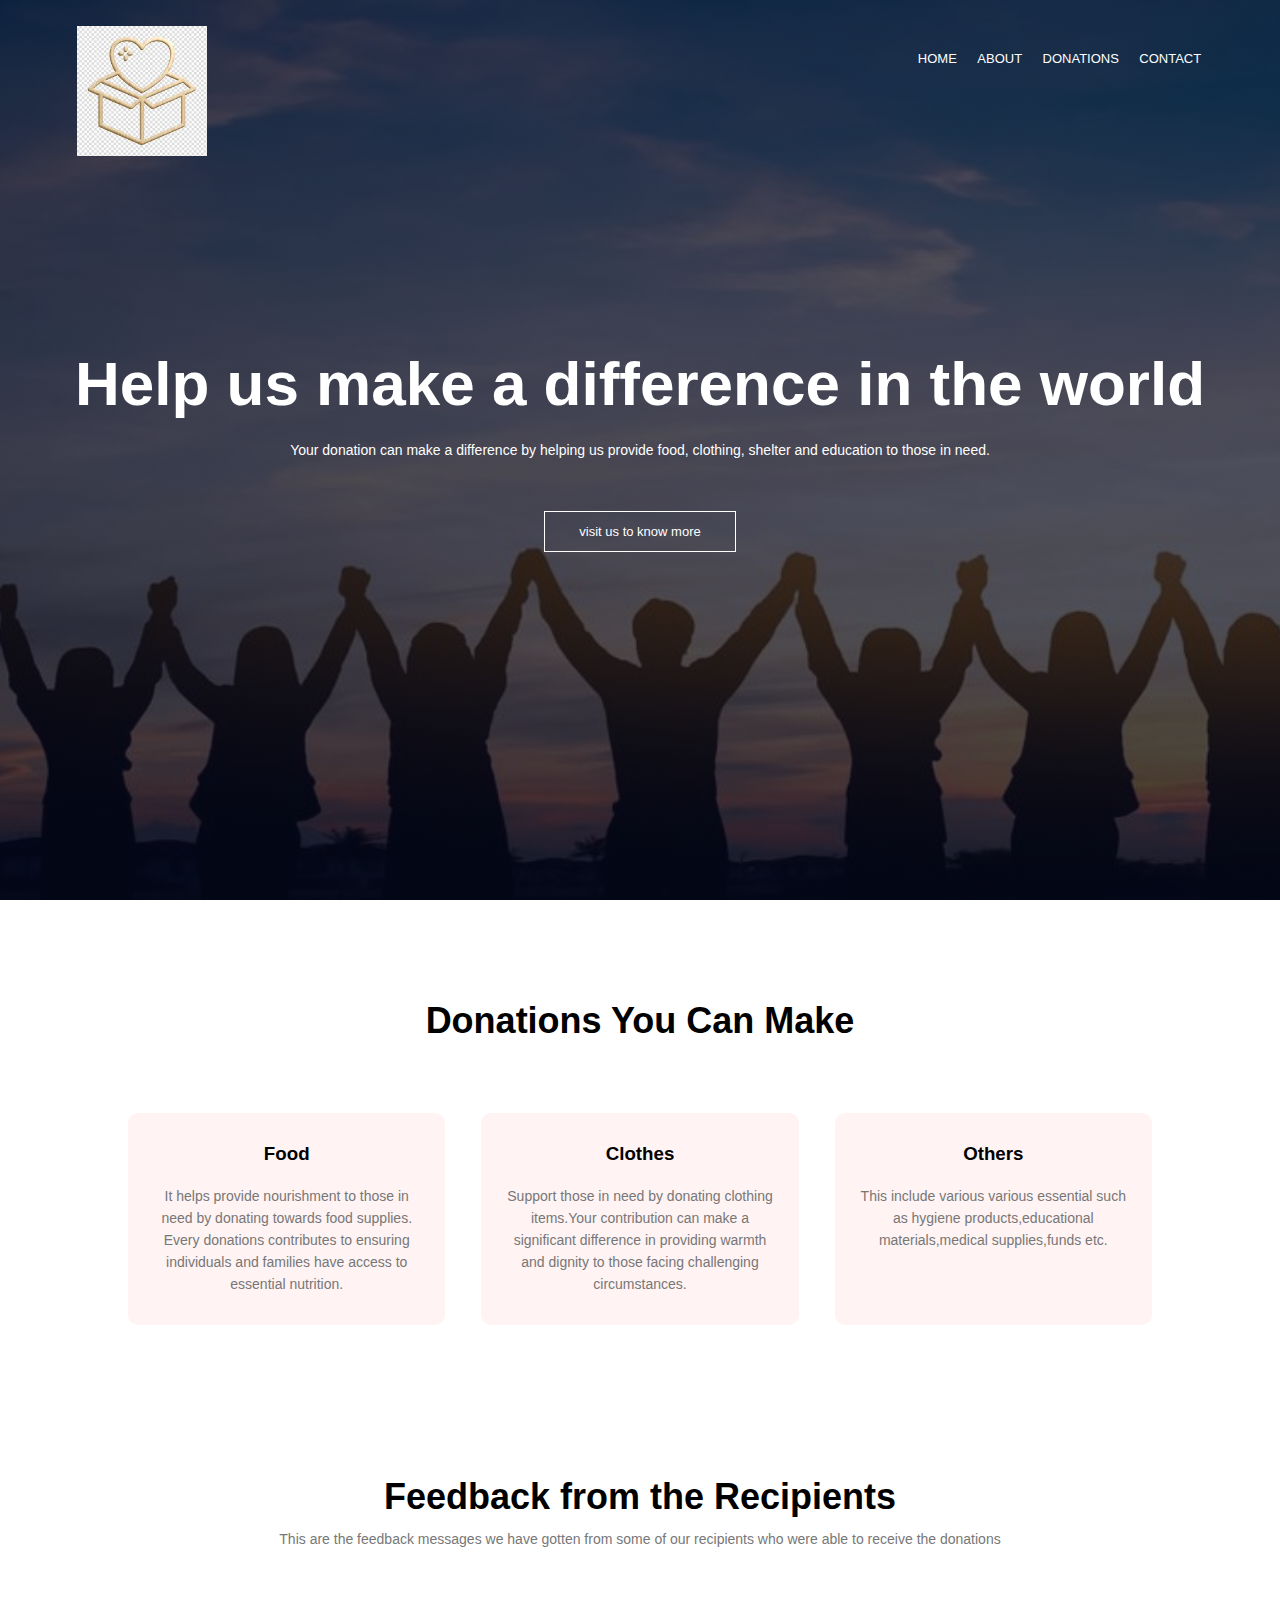
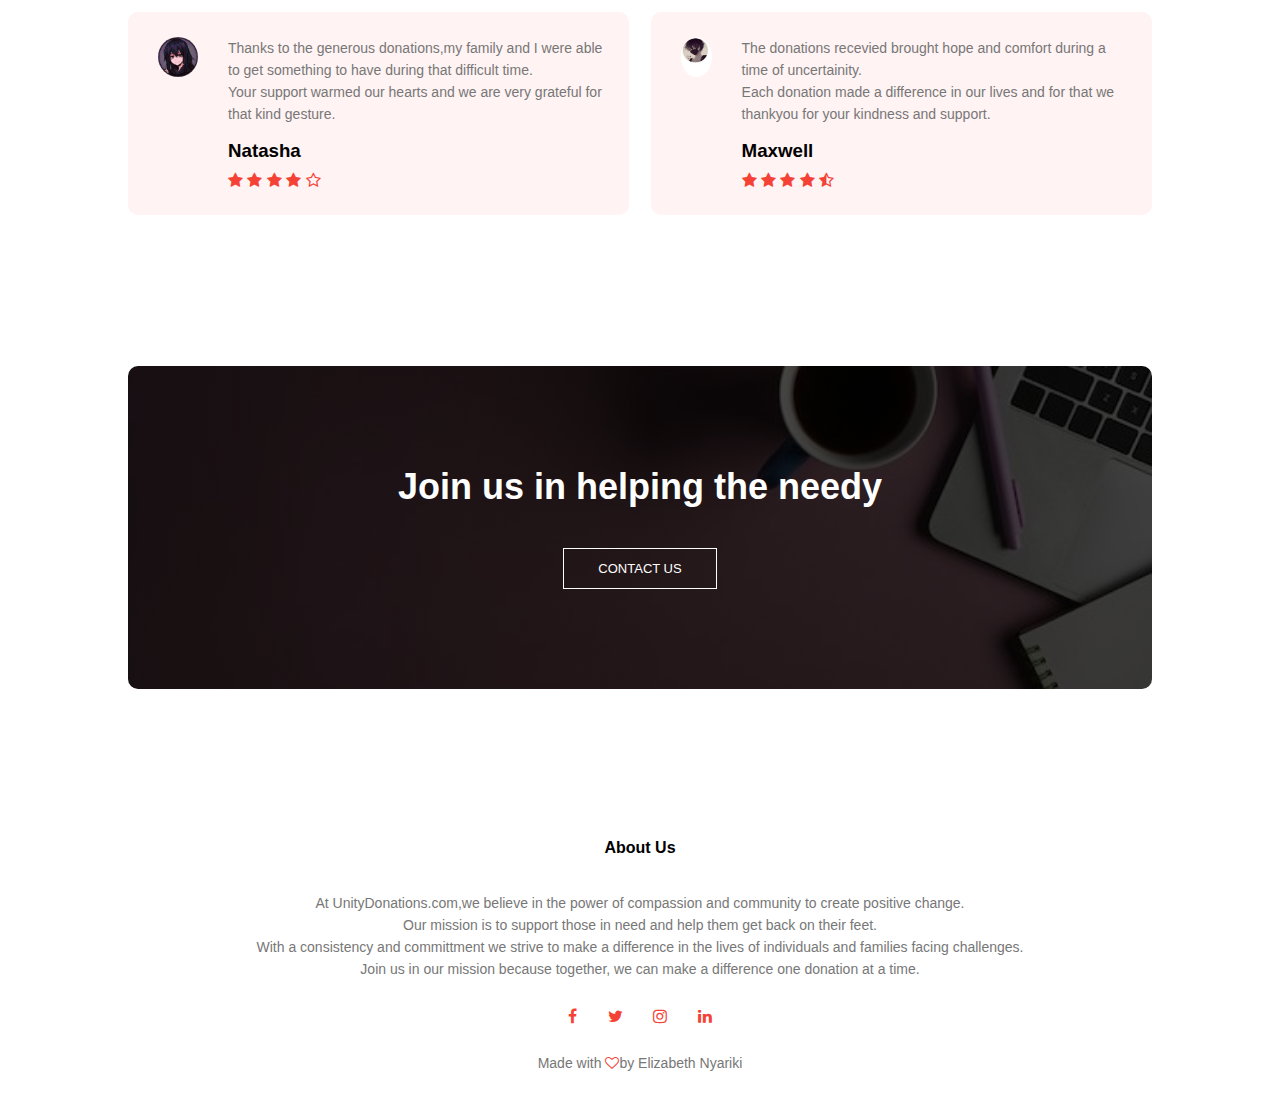
<file: index.html>
<html>
    <head>
        <meta name="viewport" content="with=device-width, initial-scale=1.0">
        <title>Donation Website</title>
        <link rel="stylesheet" href="style.css">
        <link rel="stylesheet" href="https://cdnjs.cloudflare.com/ajax/libs/font-awesome/4.7.0/css/font-awesome.min.css">

    </head>
    <body>
        <section class="header">
           <nav>
            <a href="index.html"><img src=Images/Ima..jpg></a>
            <div class="nav-links">
                <ul>
                    <div class="nav-links">
                        <ul>
                            <li><a href="index.html">HOME</a></li>
                            <li><a href="About.html">ABOUT</a></li>
                            <li><a href="Donations.html">DONATIONS</a></li>
                            <li><a href="Contact.html">CONTACT</a></li>
                        </ul>
                    </div>
                </ul>
            </div>
        </nav>

           <div class="text-box">
            <h1>Help us make a difference in the world</h1>
           <p>Your donation can make a difference by helping us provide food, clothing, shelter and education to those in need.</p>
            <a href="" class="hero-btn">visit us to know more</a>
           </div>
         
        </section>

        <!--Donations-->

        <section class="donations">
           <h1>Donations You Can Make</h1>
           <p></p>

           <div class="row">
                 <div class="donations-col">
                    <h3>Food</h3>
                    <p>It helps provide nourishment to those in need by donating towards food supplies. Every donations contributes to ensuring individuals and families have access to essential nutrition.</p>
                 </div>
                 <div class="donations-col">
                    <h3>Clothes</h3>
                    <p>Support those in need by donating clothing items.Your contribution can make a significant difference in providing warmth and dignity to those facing challenging circumstances.</p>
                 </div>
                 <div class="donations-col">
                    <h3>Others</h3>
                    <p>This include various various essential such as hygiene products,educational materials,medical supplies,funds etc.</p>
                 </div>
           </div>
        </section>

        <!--testimonials-->

        <section class="testimonials">
            <h1>Feedback from the Recipients </h1>
            <p>This are the feedback messages we have gotten from some of our recipients who were able to receive the donations</p>
            
            <div class="row">
                <div class="testimonials-col">
                    <img src="Images/Aii.jpg">
                    <div>
                        <p>Thanks to the generous donations,my family and I were able to get something to have during that difficult time.<br/>Your support warmed our hearts and we are very grateful for that kind gesture.</p>
                        <h3>Natasha</h3>                    
                        <i class="fa fa-star"></i>
                        <i class="fa fa-star"></i>
                        <i class="fa fa-star"></i>
                        <i class="fa fa-star"></i>
                        <i class="fa fa-star-o"></i>
                    </div>
                </div>
                <div class="testimonials-col">
                    <img src="Images/Ai.jpg">
                    <div>
                        <p>The donations recevied brought hope and comfort during a time of uncertainity.<br/>Each donation made a difference in our lives and for that we thankyou for your kindness and support.</p>
                        <h3>Maxwell</h3>
                        <i class="fa fa-star"></i>
                        <i class="fa fa-star"></i>
                        <i class="fa fa-star"></i>
                        <i class="fa fa-star"></i>
                        <i class="fa fa-star-half-o"></i>
                    </div>
                </div>
            </div>
        </section>

        <!--call to action-->
<section class="don">
    <h1>Join us in helping the needy</h1>
    <a href=""class="hero-btn">CONTACT US</a>
</section>

<!--footer-->

<section class="footer">
    <h4>About Us</h4>
    <p>At UnityDonations.com,we believe in the power of compassion and community to create positive change.<br/> Our mission is to support those in need and help them get back on their feet.<br/>With a consistency and committment we strive to make a difference in the lives of individuals and families facing challenges.
      <br/>  Join us in our mission because together, we can make a difference one donation at a time.
    </p>

    <div class="icons">
        <i class="fa fa-facebook"></i>
        <i class="fa fa-twitter"></i>
        <i class="fa fa-instagram"></i>
        <i class="fa fa-linkedin"></i>
    </div>
    <p>Made with <i class="fa fa-heart-o"></i>by Elizabeth Nyariki</p>
</section>
    </body>
</html>
</file>
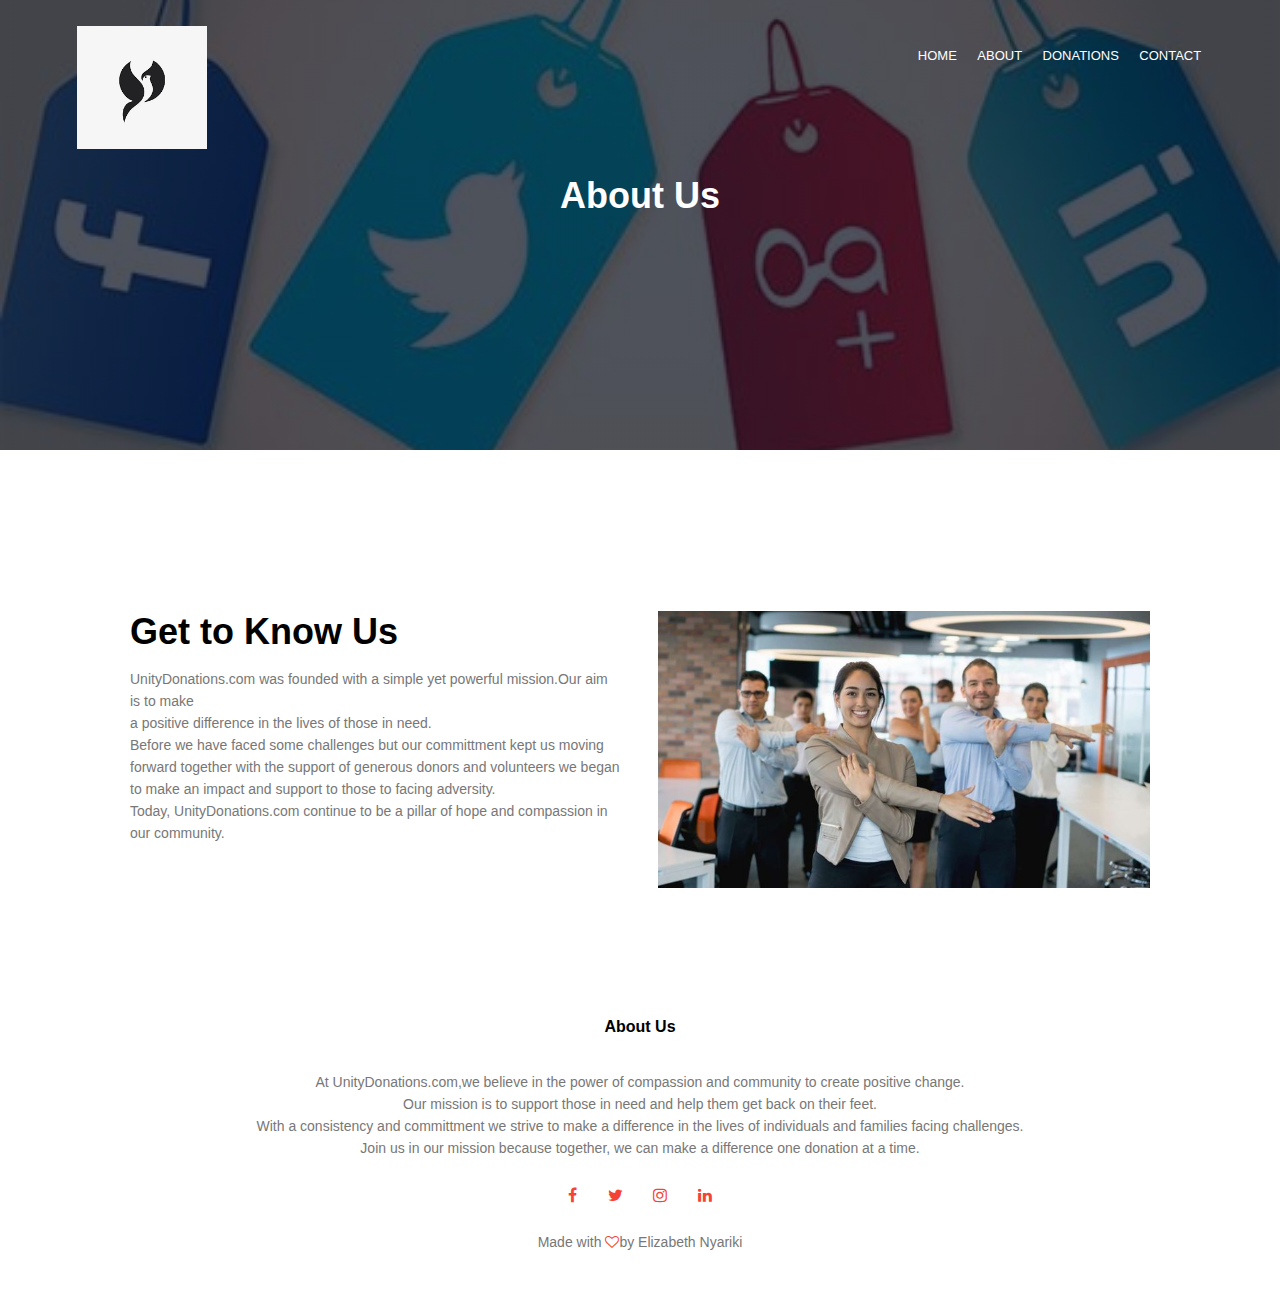
<file: About.html>
<html>
    <head>
        <meta name="viewport" content="with=device-width, initial-scale=1.0">
        <title>Donation Website</title>
        <link rel="stylesheet" href="style.css">
        <link rel="stylesheet" href="https://cdnjs.cloudflare.com/ajax/libs/font-awesome/4.7.0/css/font-awesome.min.css">

    </head>
    <body>
        <section class="sub-header">
           <nav>
            <a href="index.html"><img src=Images/fly.png></a>
            <div class="nav-links">
                <ul>
                    <li><a href="">HOME</a></li>
                    <li><a href="">ABOUT</a></li>
                    <li><a href="">DONATIONS</a></li>
                    <li><a href="">CONTACT</a></li>
                </ul>
            </div>
        </nav>
          <h1>About Us</h1>        
    </section>

    <!--about us content-->

    <section class="about-us">
    <div class="row">
        <div class="about-col">
           <h1>Get to Know Us</h1>
           <p>UnityDonations.com was founded with a simple yet powerful mission.Our aim is to make <br/>
            a positive difference in the lives of those in need.<br/>Before we have faced some challenges but
             our committment kept us moving forward together with the support of generous donors and volunteers we began to make an impact and support to those to facing adversity.<br/>
            Today, UnityDonations.com continue to be a pillar of hope and compassion in our community.</p>
        </div>
        <div class="about-col">
            <img src="Images/Icebreakers and energisers_ how useful are they to trainers_ - TrainingZone.jpg">
        </div>
    </div>
    </section>
        

<!--footer-->

<section class="footer">
    <h4>About Us</h4>
    <p>At UnityDonations.com,we believe in the power of compassion and community to create positive change.<br/>
         Our mission is to support those in need and help them get back on their feet.<br/>
        With a consistency and committment we strive to make a difference in the lives of individuals and families facing challenges.
      <br/>  Join us in our mission because together, we can make a difference one donation at a time.
    </p>

    <div class="icons">
        <i class="fa fa-facebook"></i>
        <i class="fa fa-twitter"></i>
        <i class="fa fa-instagram"></i>
        <i class="fa fa-linkedin"></i>
    </div>
    <p>Made with <i class="fa fa-heart-o"></i>by Elizabeth Nyariki</p>
</section>
    </body>
</html>
</file>
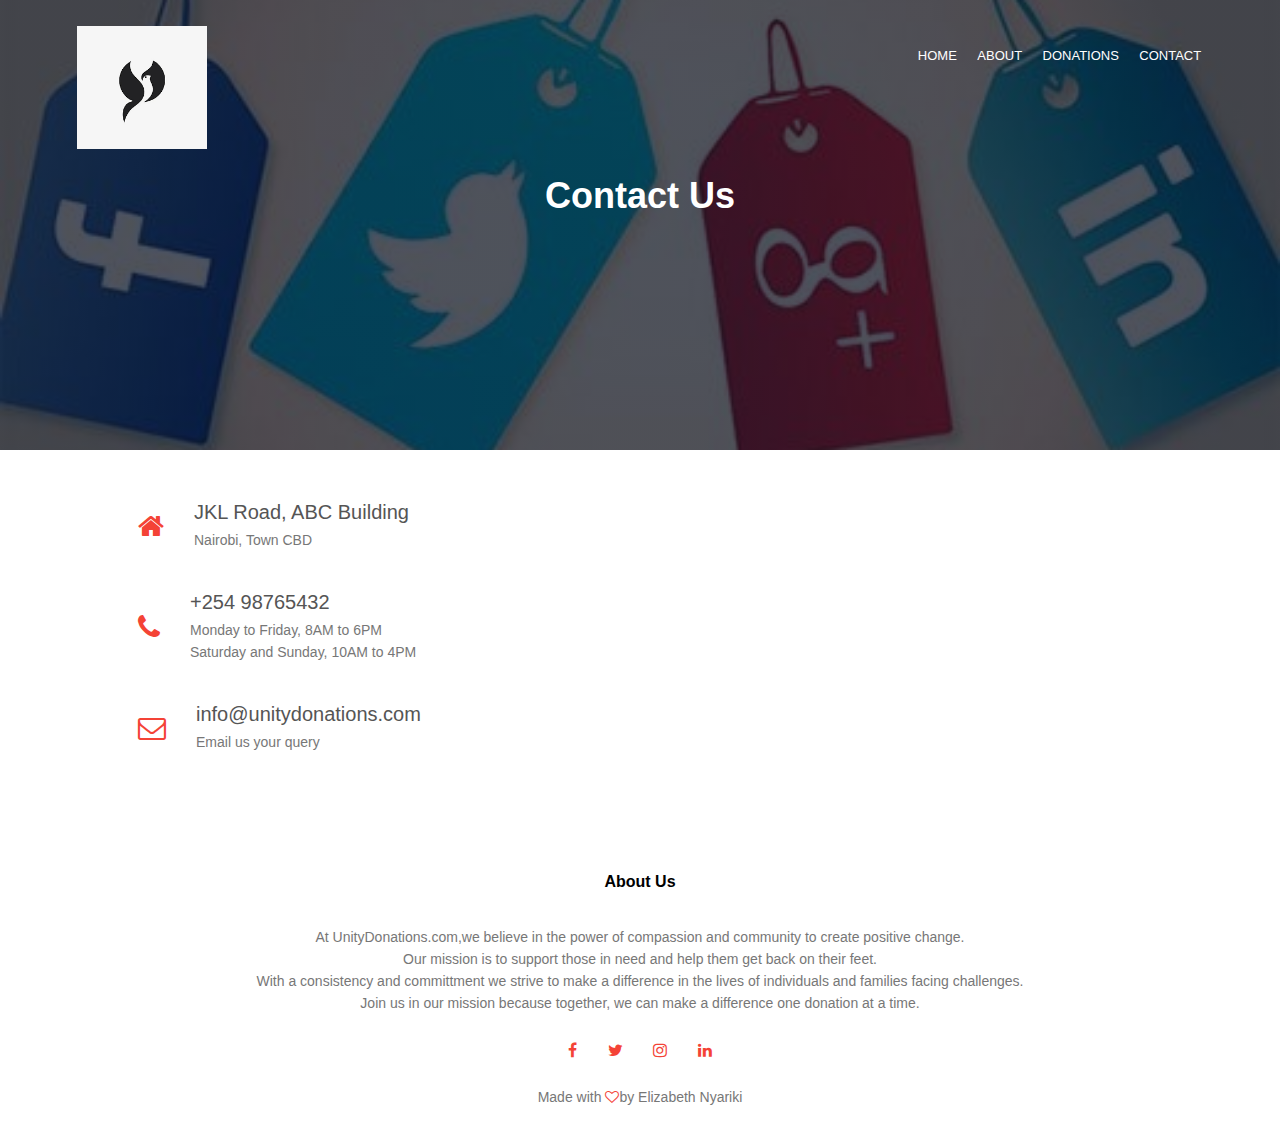
<file: Contact.html>
<html>
    <head>
        <meta name="viewport" content="with=device-width, initial-scale=1.0">
        <title>Donation Website</title>
        <link rel="stylesheet" href="style.css">
        <link rel="stylesheet" href="https://cdnjs.cloudflare.com/ajax/libs/font-awesome/4.7.0/css/font-awesome.min.css">

    </head>
    <body>
        <section class="sub-header">
           <nav>
            <a href="index.html"><img src=Images/fly.png></a>
            <div class="nav-links">
                <ul>
                    <li><a href="">HOME</a></li>
                    <li><a href="">ABOUT</a></li>
                    <li><a href="">DONATIONS</a></li>
                    <li><a href="">CONTACT</a></li>
                </ul>
            </div>
        </nav>
          <h1>Contact Us</h1>        
    </section>

    <!--contact us content-->

   <section class="contact-us">
     <div class="row">
        <div class="contact-col">
           <div>
               <i class="fa fa-home"></i>
               <span>
                <h5>JKL Road, ABC Building</h5>
                <p>Nairobi, Town CBD</p>
               </span>
           </div>
           <div>
            <i class="fa fa-phone"></i> 
            <span>
               <h5>+254 98765432</h5>
               <p>Monday to Friday, 8AM to 6PM<br/>
                  Saturday and Sunday, 10AM to 4PM </p> 
             </span>     
            </div>
            <div>
            <i class="fa fa-envelope-o"></i> 
            <span>
            <h5>info@unitydonations.com</h5>
            <p>Email us your query</p>
            </span>
            </div>
       </div>
    </div>
</section>

<!--footer-->

<section class="footer">
    <h4>About Us</h4>
    <p>At UnityDonations.com,we believe in the power of compassion and community to create positive change.<br/>
         Our mission is to support those in need and help them get back on their feet.<br/>
        With a consistency and committment we strive to make a difference in the lives of individuals and families facing challenges.
      <br/>  Join us in our mission because together, we can make a difference one donation at a time.
    </p>

    <div class="icons">
        <i class="fa fa-facebook"></i>
        <i class="fa fa-twitter"></i>
        <i class="fa fa-instagram"></i>
        <i class="fa fa-linkedin"></i>
    </div>
    <p>Made with <i class="fa fa-heart-o"></i>by Elizabeth Nyariki</p>
</section>
    </body>
</html>
</file>
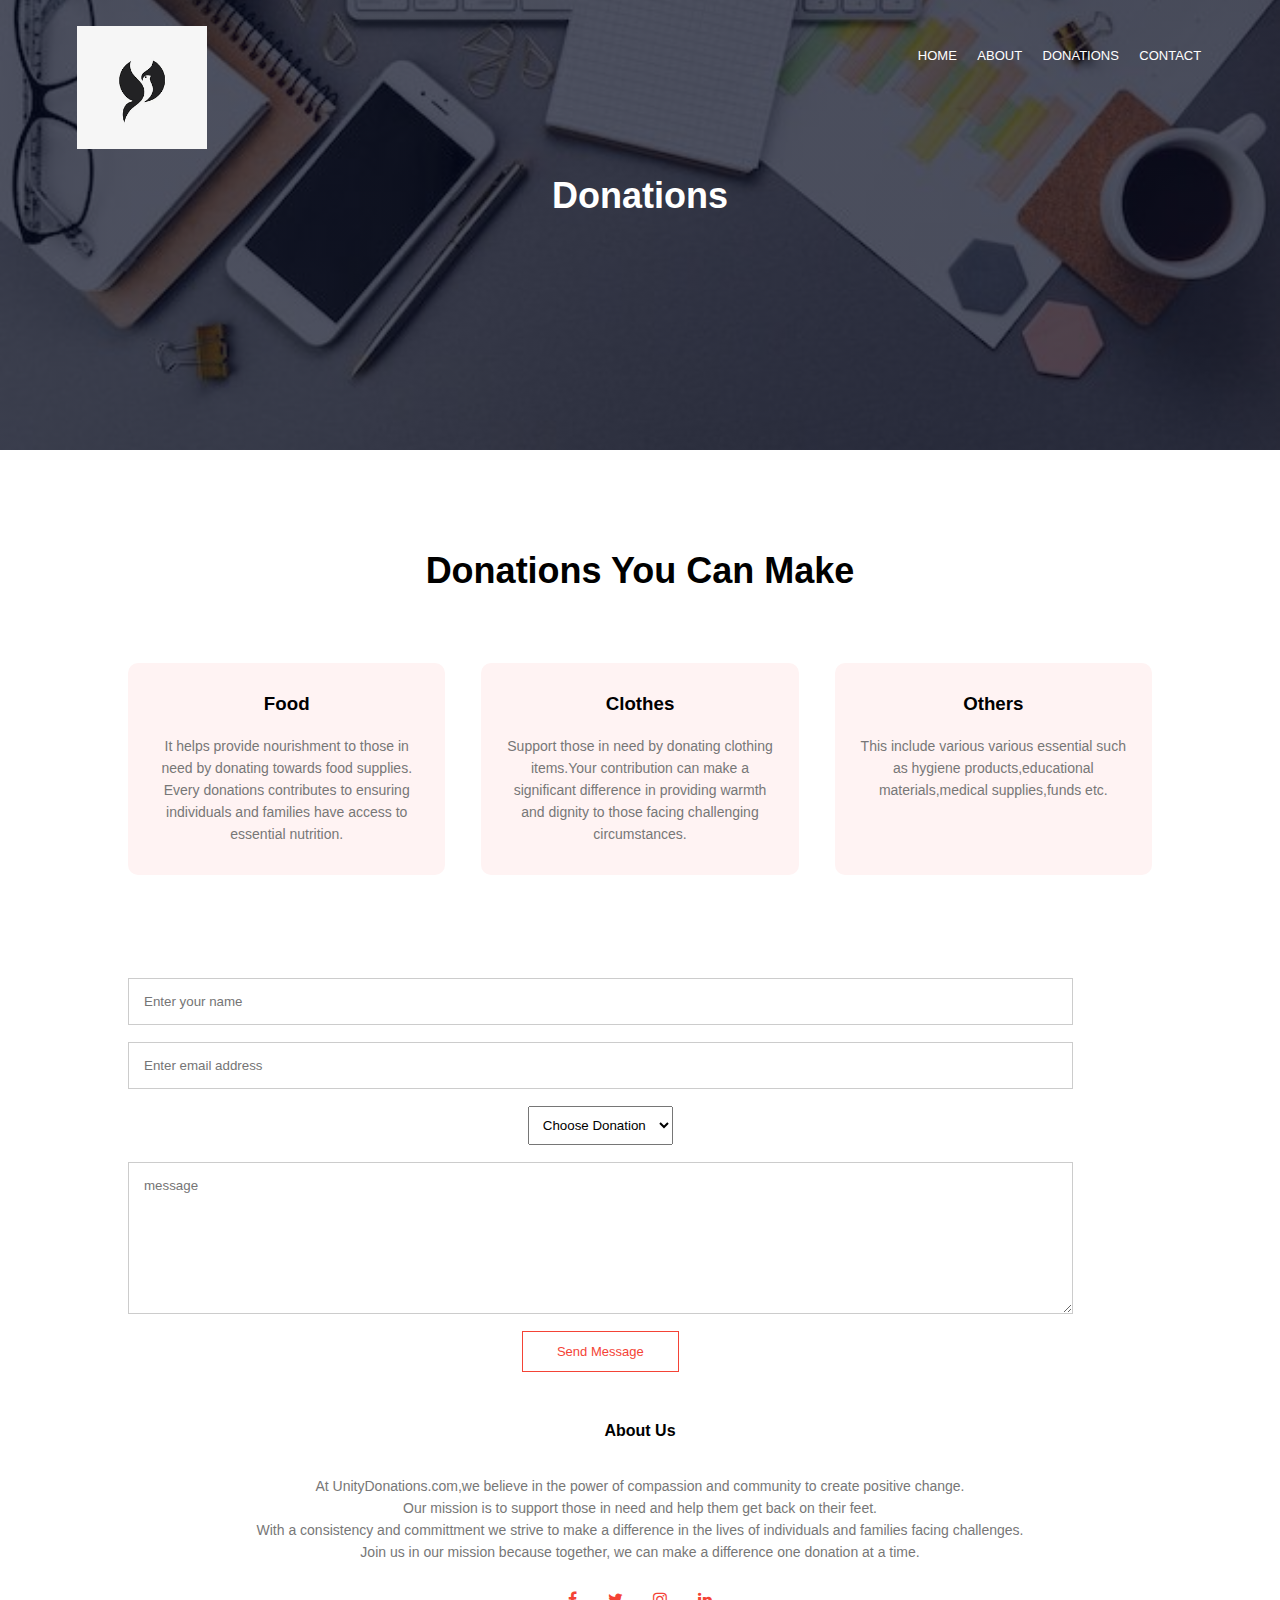
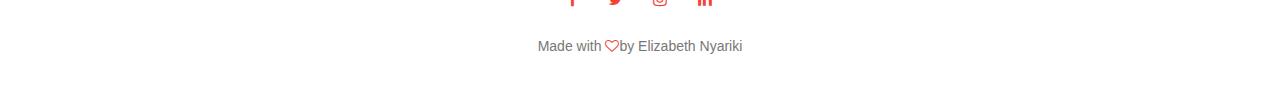
<file: Donations.html>
<html>
    <head>
        <meta name="viewport" content="with=device-width, initial-scale=1.0">
        <title>Donation Website</title>
        <link rel="stylesheet" href="style.css">
        <link rel="stylesheet" href="https://cdnjs.cloudflare.com/ajax/libs/font-awesome/4.7.0/css/font-awesome.min.css">

    </head>
    <body>
        <section class="sub-headerr">
           <nav>
            <a href="index.html"><img src=Images/fly.png></a>
            <div class="nav-links">
                <ul>
                    <li><a href="">HOME</a></li>
                    <li><a href="">ABOUT</a></li>
                    <li><a href="">DONATIONS</a></li>
                    <li><a href="">CONTACT</a></li>
                </ul>
            </div>
        </nav>
          <h1>Donations</h1>        
    </section>

    <!--donations-->

    <section class="donations">
        <h1>Donations You Can Make</h1>
        <p></p>

        <div class="row">
              <div class="donations-col">
                 <h3>Food</h3>
                 <p>It helps provide nourishment to those in need by donating towards food supplies. Every donations contributes to ensuring individuals and families have access to essential nutrition.</p>
              </div>
              <div class="donations-col">
                 <h3>Clothes</h3>
                 <p>Support those in need by donating clothing items.Your contribution can make a significant difference in providing warmth and dignity to those facing challenging circumstances.</p>
              </div>
              <div class="donations-col">
                 <h3>Others</h3>
                 <p>This include various various essential such as hygiene products,educational materials,medical supplies,funds etc.</p>
              </div>
            </div>
        <div class="row">
              <div class="donations-coll">
                <form action="">
                 <input type="text"  placeholder="Enter your name" required>
                 <input type="email"  placeholder="Enter email address" required>
                 <select name="seldonation" class="sel">
                     <option selected>Choose Donation</option>
                     <option>Food</option>
                     <option>Clothes</option>
                     <option>Others</option>
                 </select>
                 <textarea rows="8" placeholder="message" required></textarea>
                 <button type="submit"class="hero-btn red-btn" >Send Message</button>
                </form>
            </div>
        </div>
     </section>
   
        

<!--footer-->

<section class="footer">
    <h4>About Us</h4>
    <p>At UnityDonations.com,we believe in the power of compassion and community to create positive change.<br/>
         Our mission is to support those in need and help them get back on their feet.<br/>
        With a consistency and committment we strive to make a difference in the lives of individuals and families facing challenges.
      <br/>  Join us in our mission because together, we can make a difference one donation at a time.
    </p>

    <div class="icons">
        <i class="fa fa-facebook"></i>
        <i class="fa fa-twitter"></i>
        <i class="fa fa-instagram"></i>
        <i class="fa fa-linkedin"></i>
    </div>
    <p>Made with <i class="fa fa-heart-o"></i>by Elizabeth Nyariki</p>
</section>
    </body>
</html>
</file>
<file: style.css>
*{
    margin: 0;
    padding: 0;
    font-family:'poppins', sans-serif;
}
.header{
    min-height: 100vh;
    width:100%;
    background-image: linear-gradient(rgba(4,9,30,0.7),rgba(4,9,30,0.7)),url(Images/Silhouette\ peopel.jpg );
    background-position: center;
    background-size: cover;
    position: relative;
}
nav{
    display: flex;
    padding: 2% 6%;
    justify-content: space-between;
    align-items: center;
}
nav img{
    width: 130px;
    padding: 0px;
}
.nav links{
    flex: 1;
    text-align: right;
}
.nav-links ul li{
    list-style: none;
    display: inline-block;
    padding: 8px 2px 70px 14px;
    position: relative;
}
.nav-links ul li a{
    color: #fff;
    text-decoration: none;
    font-size: 13px;
}
.nav-links ul li::after{
    content: '';
    width: 0%;
    height: 2px;
    background: #f44336;
    display: block;
    margin: auto;
    transition: 0.5s;
}
.nav-links ul li:hover::after{
    width:100%;
}
.text-box{
    width: 90%;
    color: #fff;
    position: absolute;
    top: 50%;
    left: 50%;
    transform: translate(-50%,-50%);
    text-align: center;
}
.text-box h1{
    font-size: 62px;
}
.text-box p{
    margin: 10px 0 40px;
    font-size: 14px;
    color: #fff;
}
.hero-btn{
    display: inline-block;
    text-decoration: none;
    color: #fff;
    border: 1px solid #fff;
    padding: 12px 34px;
    font-size: 13px;
    background: transparent;
    position: relative;
    cursor: pointer;
}
.hero-btn:hover{
    border: 1px solid #f44336;
    background: #f44336;
    transition: 1s;
}

/*Donations*/

.donations{
    width: 80%;
    margin: auto;
    text-align: center;
    padding-top: 100px;
}
h1{
    font-size: 36px;
    font-weight: 600;
}

p{
    color: #777;
    font-size: 14px;
    font-weight: 300;
    line-height: 22px;
    padding: 10px;
}

.row{
    margin-top: 5%;
    display: flex;
    justify-content: space-between;
}
.donations-col{
    flex-basis: 31%;
    background: #fff3f3;
    border-radius: 10px;
    margin-bottom: 5%;
    padding: 20px 12px;
    box-sizing: border-box;
    transition: 0.5s;
}
h3{
    text-align: center;
    font-weight: 600;
    margin: 10px 0;
}
.donations-col:hover{
    box-shadow: 0 0 20px 0px rgba(0,0,0.2 )
}

/*testimonials*/

.testimonials{
    width: 80%;
    margin: auto;
    padding-top: 100px;
    text-align: center;
}
.testimonials-col{
    flex-basis: 44%;
    border-radius: 10px;
    margin-bottom: 5%;
    text-align: left;
    background: #fff3f3;
    padding: 25px;
    cursor: pointer;
    display: flex;
}
.testimonials-col img{
    height: 40px;
    margin-left: 5px;
    margin-right: 30px;
    border-radius: 50%;
}
.testimonials-col p{
    padding: 0;
}
.testimonials-col h3{
    margin-top: 15px;
    text-align: left;
}
.testimonials-col .fa{
    color: f44336;
}

/*call to action*/

.don{
    margin: 100px auto;
    width: 80%;
    background-image: linear-gradient(rgba(0,0,0,0.7),rgba(0,0,0,0.7)),url(Images/Premium\ Photo\ _\ Overhead\ shot\ of\ comfortable\ workplace\ with\ notebook\ on\ white\ desk\ background.jpg );
    background-position: center;
    background-size: cover;
    border-radius: 10px;
    text-align: center;
    padding: 100px 0;
}
.don h1{
    color: #fff;
    margin-bottom: 40px;
    padding: 0;
}

/*footer*/

.footer{
    width: 100%;
    text-align: center;
    padding: 30px 0;
}
.footer h4{
    margin-bottom: 25px;
    margin-top: 20px;
    font-weight: 600;
}
.icons .fa{
    color: #f44336;
    margin: 0 13px;
    cursor: pointer;
    padding: 18px 0;
}
.fa-heart-o{
    color: #f44336;
}
 
/*about us page*/

.sub-header{
    height: 50vh;
    width: 100%;
    background-image: linear-gradient(rgba(4,9,30,0.7),rgba(4,9,30,0.7)),url(Images/How\ to\ Build\ Your\ Personal\ Brand\ Using\ WordPress.jpg );
    background-position: center;
    background-size: cover;
    text-align: center;
    color: #fff;
}
.about-us{
    width: 80%;
    margin: auto;
    padding-top: 80px;
    padding-bottom: 50px;
}
.about-col{
    flex-basis: 48%;
    padding: 30px 2px;
}
.about-col img{
    width: 100%;
}
.about-col h1{
    padding-top: 0;
}
.about-col p{
    padding: 15px 0 25px;
}

/*donations page*/

.sub-headerr{
    height: 50vh;
    width: 100%;
    background-image: linear-gradient(rgba(4,9,30,0.7),rgba(4,9,30,0.7)),url(Images/Free\ Photo\ _\ Business\ desktop\ with\ office\ elements.jpg);
    background-position: center;
    background-size: cover;
    text-align: center;
    color: #fff;
}

.donations-coll input, .donations-coll textarea{
    width: 100%;
    padding: 15px;
    margin-bottom: 17px;
    outline: none;
    border: 1px solid #ccc;
}
.sel{
    padding: 10px;
    margin-bottom: 17px;
}
.red-btn{
    border: 1px solid #f44336;
    background: transparent;
    color: #f44336;
}
.donations-coll{
    flex: 1;
    display: flex;
}

/*contact us page*/

.contact-us{
    width: 80%;
    margin: auto;
}
.contact-col{
    flex-basis: 48%;
    margin-bottom: 30px;
}
.contact-col div{
    display: flex;
    align-items: center;
    margin-bottom: 40px;
}
.contact-col div .fa{
    font-size: 28px;
    color: #f44336;
    margin: 10px;
    margin-right: 30px;
}
.contact-col div p{
    padding: 0;
}
.contact-col div h5{
    font-size: 20px;
    margin-bottom: 5px;
    color: #555;
    font-weight: 400;
}
</file>
